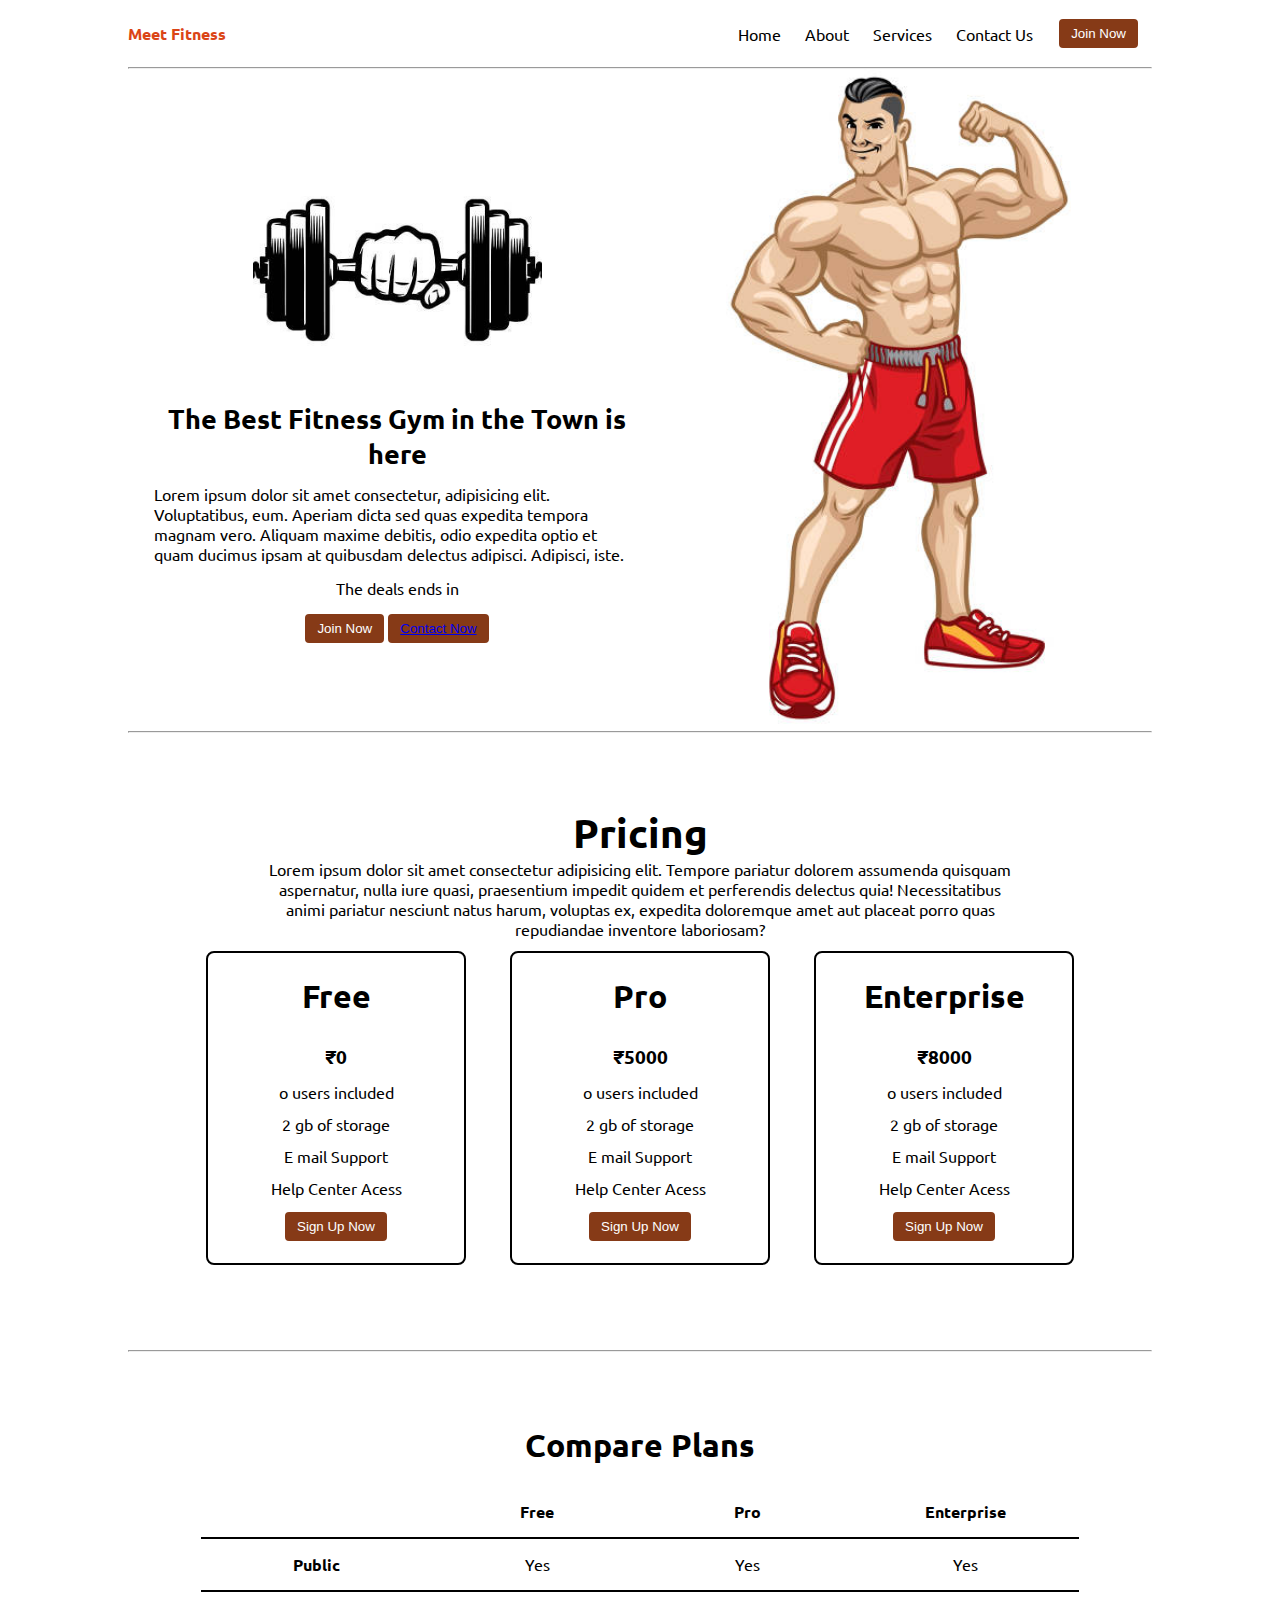
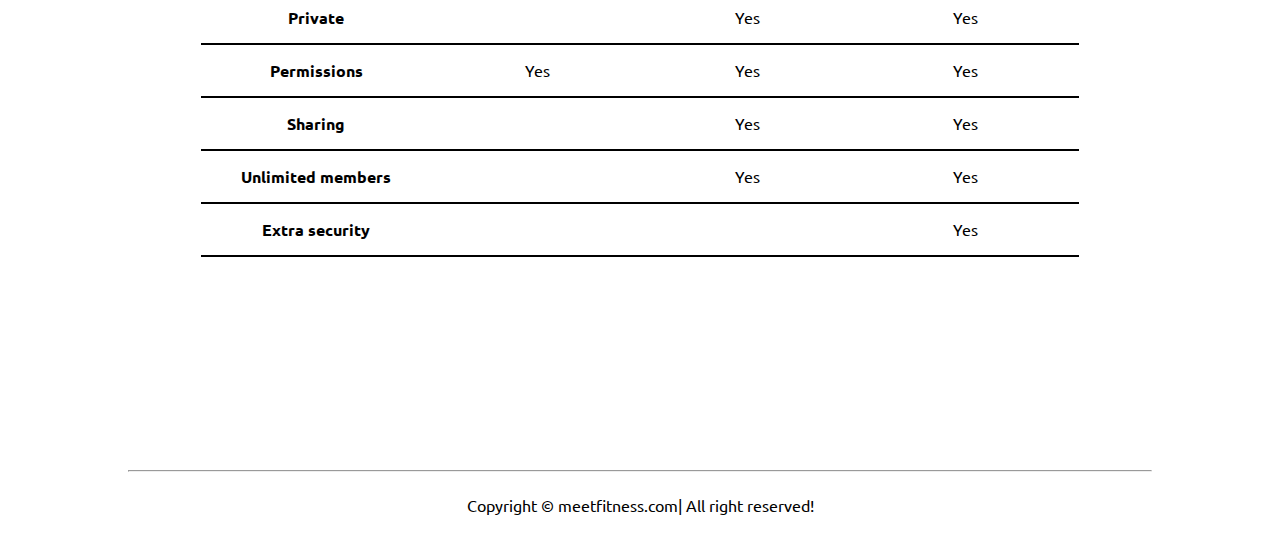
<file: index.html>
<!DOCTYPE html>
<html lang="en">

<head>
  <meta charset="UTF-8">
  <meta http-equiv="X-UA-Compatible" content="IE=edge">
  <meta name="viewport" content="width=device-width, initial-scale=1.0">
  <title>Meet Fitness | www.meefitness.com/title> </title>
    <link rel="stylesheet" href="/style.css">
    <link rel="stylesheet" href="/utils.css">
</head>

<body class="overflow-x-hidden">
  <div class="container mx-auto">
    <header>
      <nav class="flex justify-between">
        <div class="logo font-bold flex items-center text-blue">Meet Fitness</div>
        <ul class="navbar flex items-center">
          <li>Home</li>
          <li>About</li>
          <li>Services</li>
          <li>Contact Us</li>
          <li><Button class="btn">Join Now</Button></li>
        </ul>
      </nav>
      <hr>
    </header>
    <main class="min-h-screen ">
      <Section class="section1 ">
        <div class="flex">
          <div class="topleft flex flex-col justify-center px-2">
            <div class="text-center">
              <img class="db-png" src="/img/db.png" alt="">
            </div>
            <h1 class="my-1 text-center">The Best Fitness Gym in the Town is here</h1>
            <p class="textcenter">Lorem ipsum dolor sit amet consectetur, adipisicing elit. Voluptatibus, eum. Aperiam
              dicta sed quas expedita tempora magnam vero. Aliquam maxime debitis, odio expedita optio et quam ducimus
              ipsam at quibusdam delectus adipisci. Adipisci, iste.</p>
              <!-- display the timer in counter table -->
              <p class="deal text-center">The deals ends in<span id="demo"></span></p>
              <div class="buttons flex justify-center">
                <button class="btn">Join Now</button>
                <button class="btn"><a href="mailto:meetu551@gmail.com">Contact Now</a></button>
              </div>
          </div>
          <div class="topright justify-center">
            <img class="gymimg" src="/img/pc.jpg" alt="">
          </div>
        </div>

      </Section>
      <hr>
      <Section class="section2">
        <h1 class="text-center my-2">Pricing</h1>
        <p class="my-2">Lorem ipsum dolor sit amet consectetur adipisicing elit. Tempore pariatur dolorem assumenda
          quisquam aspernatur, nulla iure quasi, praesentium impedit quidem et perferendis delectus quia! Necessitatibus
          animi pariatur nesciunt natus harum, voluptas ex, expedita doloremque amet aut placeat porro quas repudiandae
          inventore laboriosam?</p>
        <div class="boxes flex justify-center">
          <div class="box">
            <h2>Free</h2>
            <ul>
              <li class="highlighted">₹0</li>
              <li>o users included</li>
              <li>2 gb of storage</li>
              <li>E mail Support</li>
              <li>Help Center Acess</li>
              <li><Button class="btn">Sign Up Now</Button></li>
            </ul>
          </div>
          <div class="box">
            <h2>Pro</h2>
            <ul>
              <li class="highlighted">₹5000</li>
              <li>o users included</li>
              <li>2 gb of storage</li>
              <li>E mail Support</li>
              <li>Help Center Acess</li>
              <li><Button class="btn">Sign Up Now</Button></li>
            </ul>
          </div>
          <div class="box">
            <h2>Enterprise</h2>
            <ul>
              <li class="highlighted">₹8000</li>
              <li>o users included</li>
              <li>2 gb of storage</li>
              <li>E mail Support</li>
              <li>Help Center Acess</li>
              <li><Button class="btn">Sign Up Now</Button></li>
            </ul>
          </div>

        </div>

      </Section>
      <hr>
      <Section class="section3">
        <h1 class="text-center my-2">Compare Plans</h1>
        <div class="container plantable">
          <table class="table text-center">
            <thead>
              <tr>
                <th></th>
                <th>Free</th>
                <th>Pro</th>
                <th>Enterprise</th>
              </tr>
            </thead>
            <tbody>
              <tr>
                <th scope="row" class="text-start">Public</th>
                <td>Yes</svg></td>
                <td>Yes</svg></td>
                <td>Yes</svg></td>
              </tr>
              <tr>
                <th scope="row" class="text-start">Private</th>
                <td></td>
                <td>Yes</svg></td>
                <td>Yes</svg></td>
              </tr>
            </tbody>

            <tbody>
              <tr>
                <th scope="row" class="text-start">Permissions</th>
                <td>Yes</svg></td>
                <td>Yes</svg></td>
                <td>Yes</svg></td>
              </tr>
              <tr>
                <th scope="row" class="text-start">Sharing</th>
                <td></td>
                <td>Yes</svg></td>
                <td>Yes</svg></td>
              </tr>
              <tr>
                <th scope="row" class="text-start">Unlimited members</th>
                <td></td>
                <td>Yes</svg></td>
                <td>Yes</svg></td>
              </tr>
              <tr>
                <th scope="row" class="text-start">Extra security</th>
                <td></td>
                <td></td>
                <td>Yes</svg></td>
              </tr>
            </tbody>
          </table>

      </Section>
      <hr>
    </main>
    <footer>
      Copyright &copy; meetfitness.com| All right reserved!

    </footer>

  </div>
</body>

<script src="/timer.js"></script>


</html>
</file>
<file: style.css>
@import url('https://fonts.googleapis.com/css2?family=Ubuntu:wght@300&display=swap');

*{
    margin: 0;
    padding: 0;
}

.container{
    max-width: 80vw;
    font-family: 'Ubuntu', sans-serif;
}

.navbar{
    /* font-family: 'Ubuntu', sans-serif; */
    display: flex;
    height: 67px;
}
.navbar li{
    list-style: none;
    margin: 0 12px;

}

.topleft{
    width: 50%;
    /* height: 50vh; */
    padding: 12px 0;

}

.topright{
    width: 50%;
    /* height: 50vh; */
    
}

.section1{
    max-height: 100vh;
    /* overflow-y: hidden;
    overflow-x: visible; */
   
}

.section1 h1{
    font-size: 1.7rem;
}

.log{
    font-size: 1.3rem;
}

.db-png{
    width: 289px;
}

.topright .gymimg{
        width: 466px;
}

.section2 h1{
    font-size: 2.5rem;
}

.section2{
    
    padding: 73px;
}

.section2 p{
    padding: 0 5vw;
    text-align: center;
}

.box{
    padding: 8px 0;
    margin: 12px 22px;
    min-width: 20vw;
    border: 2px solid black;
    border-radius: 8px;
    text-align: center;
}

.box h2{
    font-size: 2rem;
    padding: 15px 0;
}

.highlighted{
    font-size: 1.2rem;
    font-weight: bolder;
}

.box ul{
    list-style: none;
}

.box ul li{
    margin: 12px 2px;
}

.plantable{
    display: flex;
    justify-content: center;
    align-items: center;
}

.section3 table{
    width: 100%;
    margin-bottom: 140px;
    margin-top: 20px;
    border-collapse: collapse;
}

.section3 table th{
    padding: 15px 0;
    width: 23vw;
    border-bottom: 2px solid black;
   
}

.section3 table td{
    
    border-bottom: 2px solid black;
}

/* .section3 table tr{
    
    /* border-bottom: 2px solid black; */
/* } */ */

.section3 h1{
    font-size: 2.3rem;
}

.section3{
    padding: 73px;
}

footer{
    padding: 23px;
    text-align: center;
}

.deal{
    margin: 14px;
}
</file>
<file: utils.css>
.min-h-screen{
    min-height: 100vh;
}

.bg-red{
    background-color: red;
}

.mx-auto{
    margin-left: auto;
    margin-right: auto;
}

.flex{
    display: flex;
}

.items-center{
    align-items: center;
}

.justify-between{
    justify-content: space-between;
}

.justify-center{
    justify-content: center;
}

.flex-col{
    flex-direction: column;
}

.font-bold{
    font-weight: bold;
}

.my-1{
    margin-top: 13px;
    margin-bottom: 13px;
}

.my-1{
    margin-top: 13px;
    margin-bottom: 13px;
}

.px-2{
    padding-left: 26px;
    padding-right: 26px ;

}

.text-blue{
    color:rgb(219, 69, 23)
}

.btn{
    padding: 7px 12px;
    border: 2px solid white;
    border-radius: 6px;
    color: white;
    background-color: rgb(134, 58, 23);
    cursor: pointer;
    
}

.overflow-x-hidden{
    overflow-x: hidden;
}

.text-center{
    text-align: center;
}
</file>
